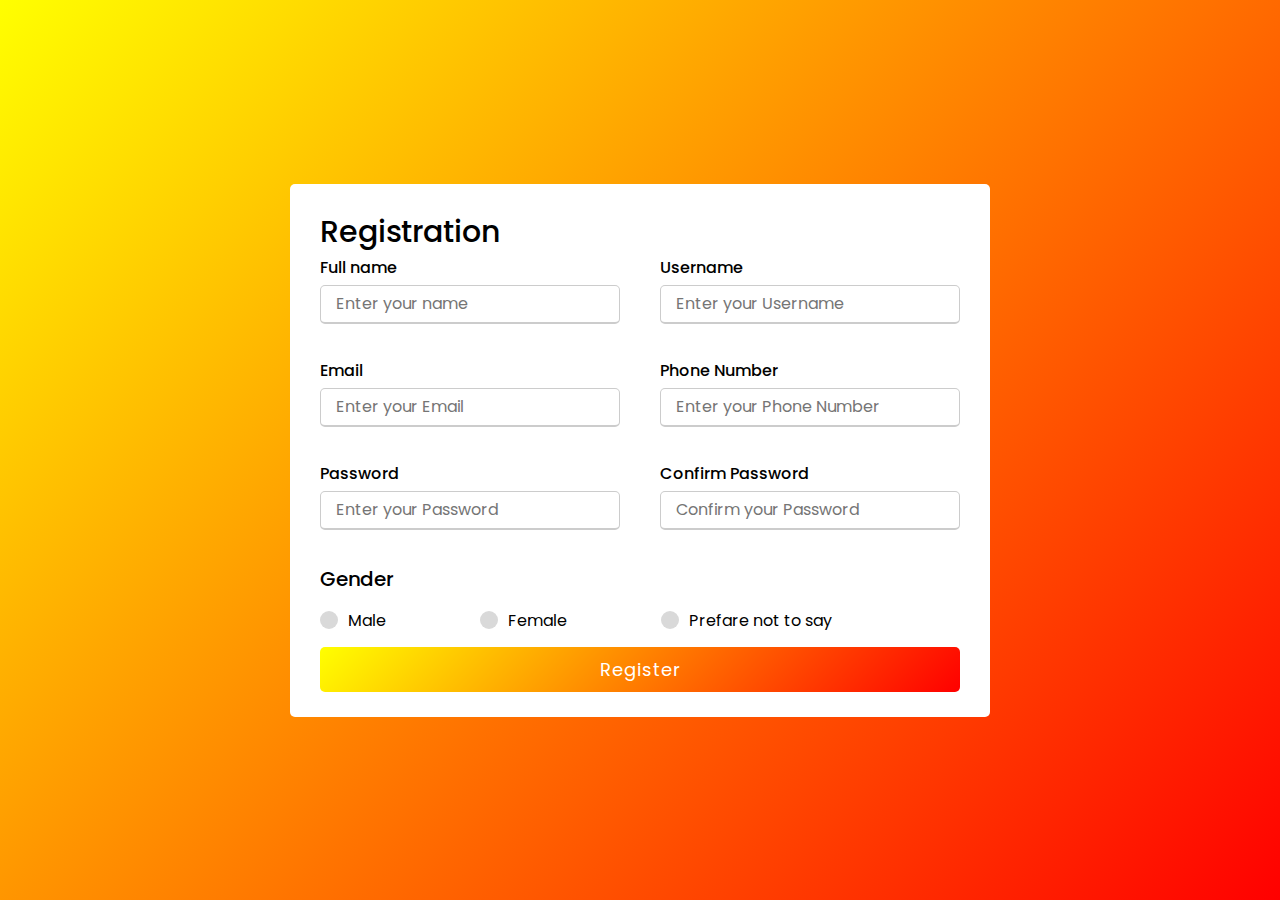
<file: index.html>
<!DOCTYPE html>
<html lang="en">
<head>
  <meta charset="UTF-8">
  <meta name="viewport" content="width=device-width, initial-scale=1.0">
  <title>Registration Form</title>
  <link rel="stylesheet" href="style.css">

  <script> function redirectToHomePage() {window.location.href = "home.html";}</script>
  
</head>
<body>

  </header>
  <div class="container">
    <div class="title">Registration</div>
    <form action="#" onsubmit="redirectToHomePage(); return false;">
      <div class="user-details">
       <div class="input-box">
         <span class="details">Full name</span>
         <input type="text" placeholder="Enter your name" required>
       </div>
       <div class="input-box">
         <span class="details">Username</span>
         <input type="text" placeholder="Enter your Username" required>
       </div>
       <div class="input-box">
         <span class="details">Email</span>
         <input type="text" placeholder="Enter your Email" required>
       </div>
       <div class="input-box">
         <span class="details">Phone Number</span>
         <input type="text" placeholder="Enter your Phone Number" required>
       </div>
       <div class="input-box">
         <span class="details">Password</span>
         <input type="text" placeholder="Enter your Password" required>
       </div>
       <div class="input-box">
         <span class="details">Confirm Password</span>
         <input type="text" placeholder="Confirm your Password" required>
       </div>
      </div>
      <div class="gender-details">
        <input type="radio" name="gender" id="dot-1">
        <input type="radio" name="gender" id="dot-2">
        <input type="radio" name="gender" id="dot-3">
        <span class="gender-title">Gender</span>
        <div class="category">
          <label for="dot-1">
            <span class="dot one"></span>
            <span class="gender">Male</span>
          </label>
         <label for="dot-2">
            <span class="dot two"></span>
            <span class="gender">Female</span>
          </label>
          <label for="dot-3">
            <span class="dot three"></span>
            <span class="gender">Prefare not to say</span>
          </label>
        </div>
      </div>
      <div class="button">
        <input type="submit" value="Register">
            
      </div>
    </form>
  </div>
</body>
</html>
</file>
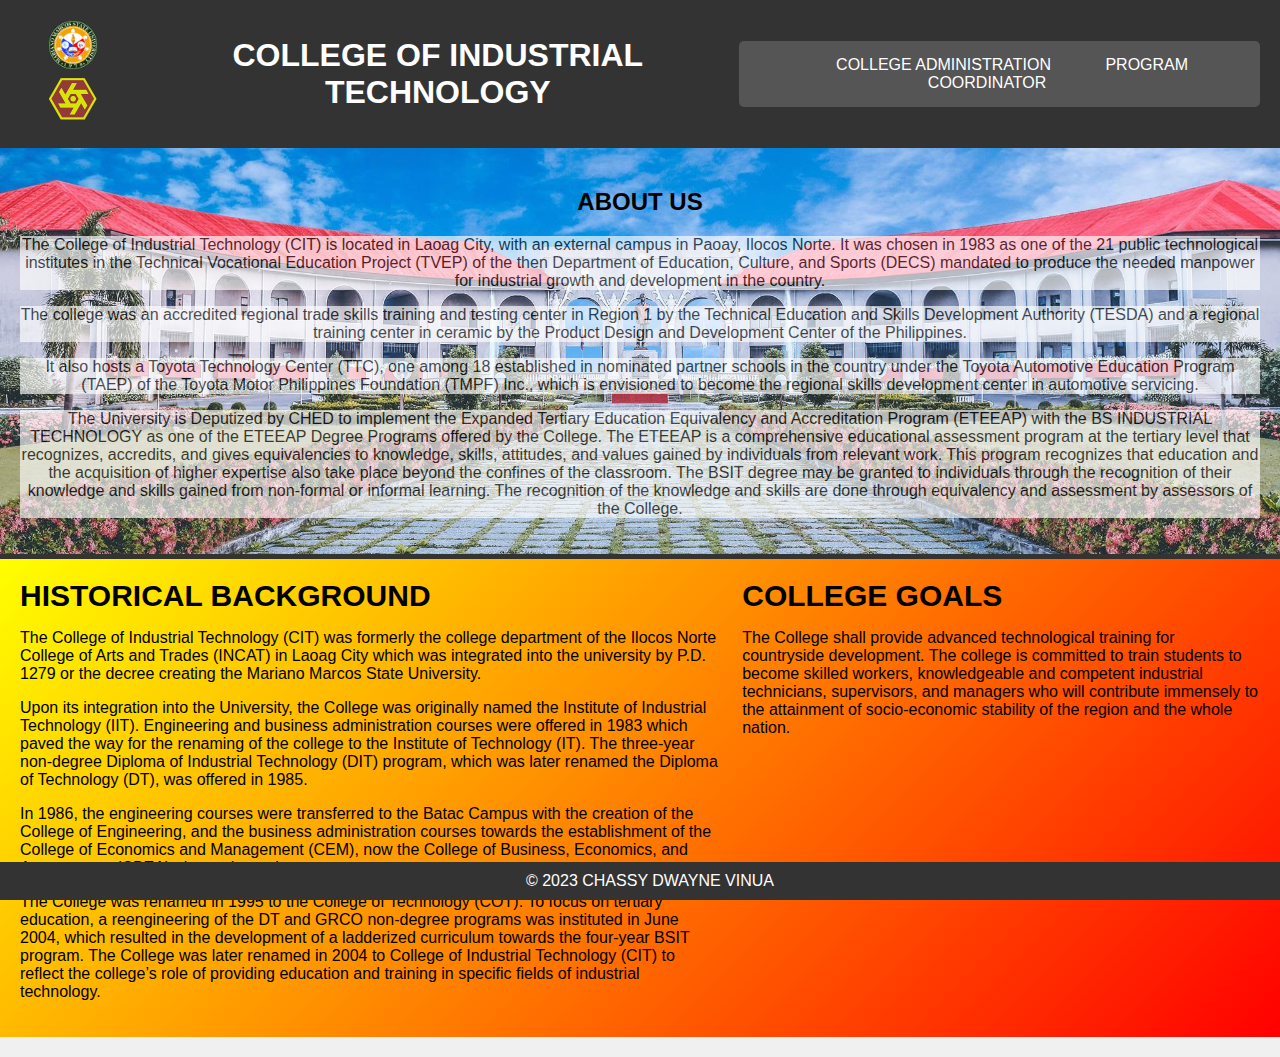
<file: home.html>
<!DOCTYPE html>
    <html lang="en">
    <head>
        <meta charset="UTF-8">
        <meta name="viewport" content="width=device-width, initial-scale=1.0">
        <title>Home Design</title>

        <style>
        body {
            font-family: Arial, sans-serif;
            margin:  0;
            padding: 0;
            background-color: #f0f0f0;
        
        }

        header {
            display: flex;
            background-color: #333;
            color: #fff;
            padding: 20px;
            text-align: center;
            align-items: center;
            justify-content: space-around;
        }

        header img {
            max-height: 50px;
            margin-right: 10px;
        }

        h1 {
            margin: 0;
        }

        nav {
            padding: 15px;
            margin: 20px 0;
            background-color: #555;
            border-radius: 5px;
        }

        nav a {
            color: #fff;
            text-decoration: none;
            padding: 10px;
            margin: 0 15px;
            border-radius: 10px 10px 0 0;
        }

        nav a:hover {
            background-color: #777;
            margin: 10px;
            border-radius: 10px;
        }

article {
         width: 100%;
         padding: 10px;
         box-sizing: border-box;
         display: flex;
         flex-direction: row;
         margin-bottom: 20px;
         background: linear-gradient(135deg, yellow, red); 
         justify-content: space-between;
        }
 
        .Historical-Background {
            margin: 10px;
        }

        .College-goal{
            margin: 10px;
        }

        span {
            text-align: center;
            font-size: 30px;
            font-weight: bold;
        }

        section {
            padding: 20px;
            text-align: center;
            border-bottom: 5px solid #333;
        }

        #about {
            background-image: url("LOGO/Mariano-Marcos-State-University-MMSU.jpg");
            background-size: cover;
            background-position: center;
            color:black;
            padding: 20px;
            
        }

        .p1 {background-color: white ;
            opacity: 65%;
        }

        footer {
            background-color: #333;
            color: #fff;
            text-align: center;
            padding: 10px;
            position: fixed;
            bottom: 0;
            width: 100%;
        }
</style>
    </head>
    <body>

        <header>
            <div>
                <img src="/LOGO/R.png" alt="">
                <img src="LOGO/CIT.png" alt="">
            </div>
            <h1>COLLEGE OF INDUSTRIAL TECHNOLOGY</h1>
            <nav>
                <a href="admin.html">COLLEGE ADMINISTRATION</a>
                <a href="family.html">PROGRAM COORDINATOR</a>
            </nav>
        </header>

        <section id="about">
            <h2>ABOUT US</h2>
            <p class="p1">The College of Industrial Technology (CIT) is located in Laoag City, with an external campus in Paoay, Ilocos Norte. It was chosen in 1983 as one of the 21 public technological institutes in the Technical Vocational Education Project (TVEP) of the then Department of Education, Culture, and Sports (DECS) mandated to produce the needed manpower for industrial growth and development in the country.</p>
            <p class="p1">The college was an accredited regional trade skills training and testing center in Region 1 by the Technical Education and Skills Development Authority (TESDA) and a regional training center in ceramic by the Product Design and Development Center of the Philippines.</p>
            <p class="p1">It also hosts a Toyota Technology Center (TTC), one among 18 established in nominated partner schools in the country under the Toyota Automotive Education Program (TAEP) of the Toyota Motor Philippines Foundation (TMPF) Inc., which is envisioned to become the regional skills development center in automotive servicing.</p>
            <p class="p1">The University is Deputized by CHED to implement the Expanded Tertiary Education Equivalency and Accreditation Program (ETEEAP) with the BS INDUSTRIAL TECHNOLOGY as one of the ETEEAP Degree Programs offered by the College. The ETEEAP is a comprehensive educational assessment program at the tertiary level that recognizes, accredits, and gives equivalencies to knowledge, skills, attitudes, and values gained by individuals from relevant work. This program recognizes that education and the acquisition of higher expertise also take place beyond the confines of the classroom. The BSIT degree may be granted to individuals through the recognition of their knowledge and skills gained from non-formal or informal learning. The recognition of the knowledge and skills are done through equivalency and assessment by assessors of the College.</p>
        </section>
        <article>
            <div class="Historical-Background">
                <span>HISTORICAL BACKGROUND</span>
                <p>The College of Industrial Technology (CIT) was formerly the college department of the Ilocos Norte College of Arts and Trades (INCAT) in Laoag City which was integrated into the university by P.D. 1279 or the decree creating the Mariano Marcos State University.</p>
                <p>Upon its integration into the University, the College was originally named the Institute of Industrial Technology (IIT).  Engineering and business administration courses were offered in 1983 which paved the way for the renaming of the college to the Institute of Technology (IT).  The three-year non-degree Diploma of Industrial Technology (DIT) program, which was later renamed the Diploma of Technology (DT), was offered in 1985. </p>
                <p>In 1986, the engineering courses were transferred to the Batac Campus with the creation of the College of Engineering, and the business administration courses towards the establishment of the College of Economics and Management (CEM), now the College of Business, Economics, and Accountancy (CBEA) also at the main campus.</p>
                <p>The College was renamed in 1995 to the College of Technology (COT).  To focus on tertiary education, a reengineering of the DT and GRCO non-degree programs was instituted in June 2004, which resulted in the development of a ladderized curriculum towards the four-year BSIT program.  The College was later renamed in 2004 to College of Industrial Technology (CIT) to reflect the college’s role of providing education and training in specific fields of industrial technology.</p>
            </div>

            <div class="College-goal">
                <span>COLLEGE GOALS</span>
                <p>The College shall provide advanced technological training for countryside development. The college is committed to train students to become skilled workers, knowledgeable and competent industrial technicians, supervisors, and managers who will contribute immensely to the attainment of socio-economic stability of the region and the whole nation.</p>
            </div>
        </article>



        <footer>
            &copy; 2023 CHASSY DWAYNE VINUA
        </footer>

    </body>
    </html>
</file>
<file: style.css>
@import url('https://fonts.googleapis.com/css2?family=Poppins:wght@700&display=swap');

* {
  margin: 0;
  padding: 0;
  box-sizing: border-box;
  font-family: 'Poppins',sans-serif;
}

body {
  display: flex;
  height: 100vh;
  justify-content: center;
  align-items: center;
  padding: 10px;
  background: linear-gradient(135deg,yellow , red);
}

.container {
  max-width: 700px;
  width: 100%;
  background: #fff;
  padding: 25px 30px;
  border-radius: 5px;
}

 .container .title {
  font-size: 30px;
  font-weight: 500;
  position: relative;
}

.container .title::before {
  content: '';
  position: absolute;
  left: 0;
  bottom: 0;
  height: 3px;
  background: linear-gradient(135deg, yellow, red);
}

.container form .user-details{
  display: flex;
  flex-wrap: wrap;
  justify-content: space-between;
}

form .user-details .input-box {
  margin-bottom: 15px;
  width: calc(100% / 2 - 20px);
}

form .user-details .details {
  display: block;
  font-weight: 500;
  margin-bottom: 5px;
}

.user-details .input-box input{
  height: 45%;
  width: 100%;
  outline: none;
  border-radius: 5px;
  border: 1px solid #ccc;
  padding: 15px;
  font-size: 16px;
  border-bottom-width: 2px;
} 

.user-details .input-box input :focus
.user-details .input-box input :valid {
  border-color: red;
}

form .gender-details .gender-title{
font-size: 20px;
font-weight: 500;
}

form .gender-details .category {
  display: flex;
  width: 80%;
  margin: 14px 0;
  justify-content: space-between;
}

.gender-details .category label{
display: flex;
align-items: center;
}

.gender-details .category .dot{
  height: 18px;
  width: 18px;
  background: #d9d9d9;
  border-radius: 50%;
  margin-right: 10px;
  border: 5px solid transparent;
}

#dot-1:checked ~ .category label .one,
#dot-2:checked ~ .category label .two,
#dot-3:checked ~ .category label .three
{
  border-color: #d9d9d9;
  background: red;
}
form input[type="radio"]{
  display: none;
}


form .button {
  height: 45px;
  width: 45px 0;
}

form .button input{
  height: 100%;
  width: 100%;
  outline: none;
  color: #fff;
  border: none;
  font-size: 18px;
  font-family: 500;
  border-radius: 5px;
  letter-spacing: 1px;
  background: linear-gradient(135deg, yellow, red);
}

form .button input:hover{
  background: linear-gradient(-135deg, yellow, red);
}

@media (max-width: 700px) {
.container{
  max-width: 100%;
}
form .user-details .input-box {
  margin-bottom: 15px;
  width: 100%;
}

form .gender-details .category{
width: 100%;
}

.container form .user-details{
max-height: 300px;
overflow-y: scroll;
}

.user-details ::-webkit-scrollbar {
  width: 0;
}

}
</file>
